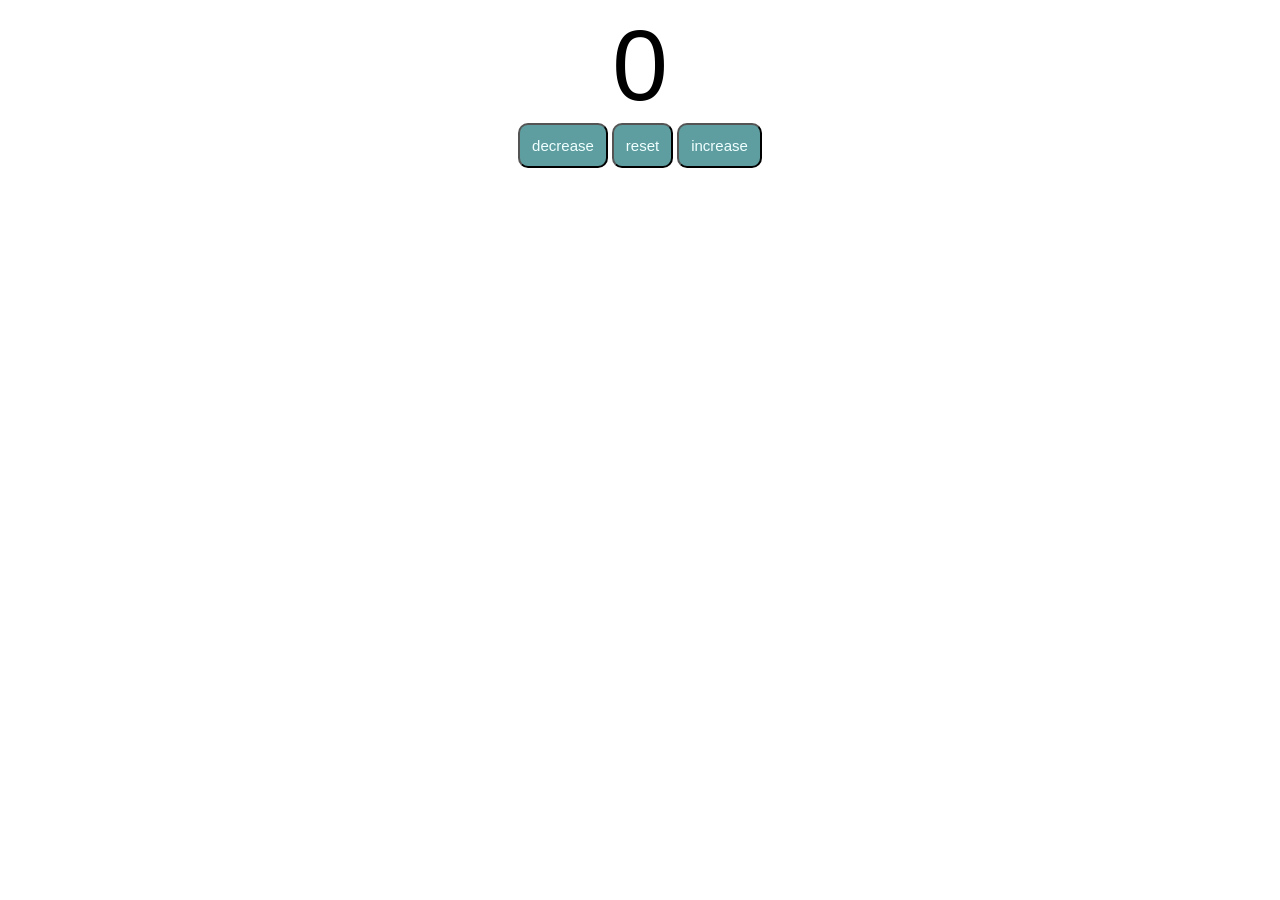
<file: Counter_program/index.html>
<!DOCTYPE html>
<html lang="en">
<head>
    <meta charset="UTF-8">
    <meta name="viewport" content="width=device-width, initial-scale=1.0">
    <title>Counter</title>
    <link rel="stylesheet" href="style.css"> 
</head>
<body>
    <label id="countlabel">0</label>
    <div id="btn">
        <button id="decreasebtn" class="button">decrease</button>
        <button id="resetbtn" class="button">reset</button>
        <button id="increasebtn" class="button">increase</button>
    </div>
    <script src="script.js"></script>
</body>
</html>
</file>
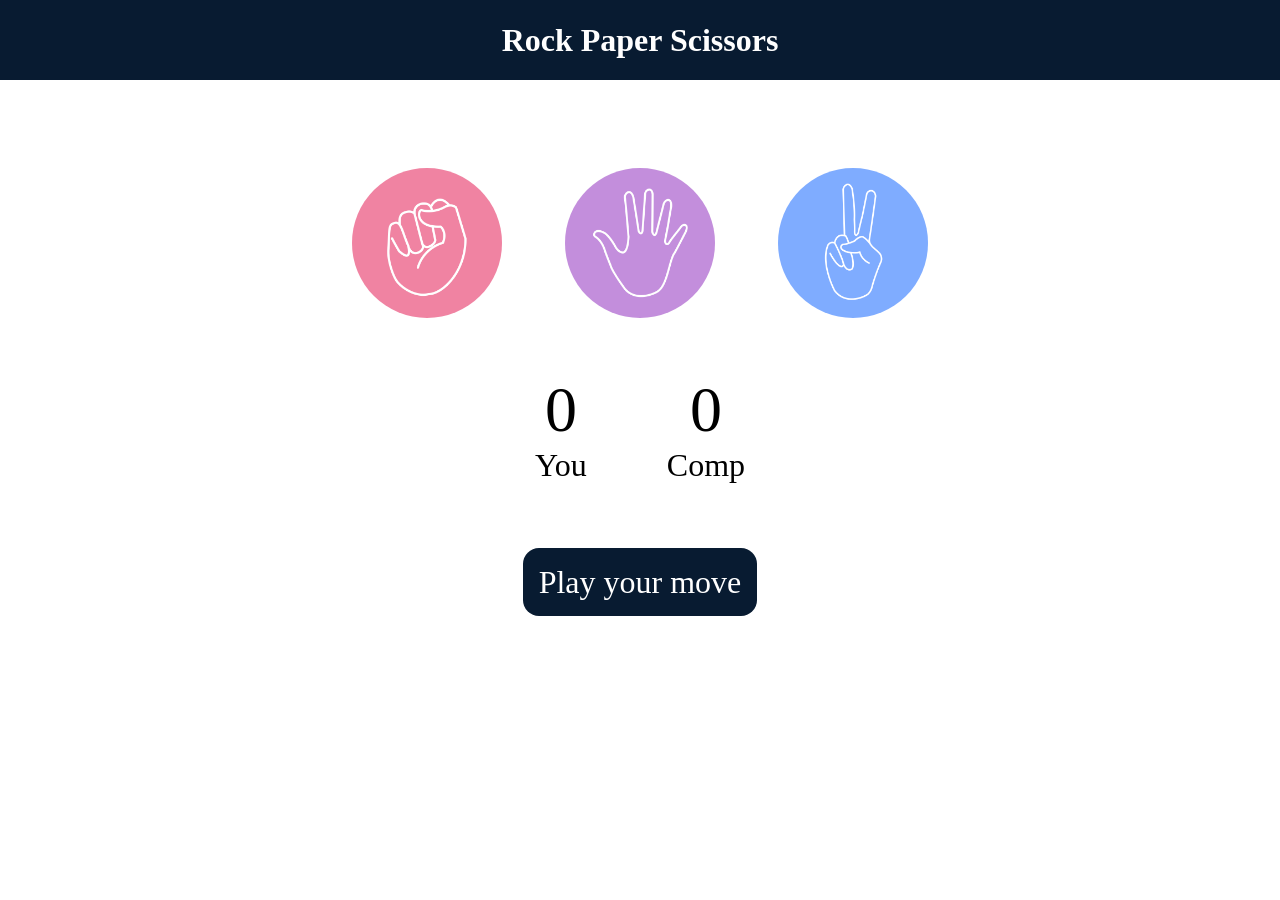
<file: ROCK-PAPER-SCISSOR/index.html>
<!DOCTYPE html>
<html lang="en">
<head>
    <meta charset="UTF-8">
    <meta name="viewport" content="width=device-width, initial-scale=1.0">
    <title>Rock Paper Scissors Game</title>
    <link rel="stylesheet" href="style.css" />
</head>
<body>
    <h1>Rock Paper Scissors</h1>
    <div class="choices">
      <div class="choice" id="rock">
        <img src="./images/rock.png" />
      </div>
      <div class="choice" id="paper">
        <img src="./images/paper.png" />
      </div>
      <div class="choice" id="scissors">
        <img src="./images/scissors.png" />
      </div>
    </div>

    <div class="score-board">
      <div class="score">
        <p id="user-score">0</p>
        <p>You</p>
      </div>
      <div class="score">
        <p id="comp-score">0</p>
        <p>Comp</p>
      </div>
    </div>

    <div class="msg-container">
      <p id="msg">Play your move</p>
    </div>
    <script src="script.js"></script>
</body>
</html>
</file>
<file: Counter_program/style.css>
* {
    text-align: center;
}
#countlabel {
    display: block;
    font-size: 100px;
    font-family: Arial, Helvetica, sans-serif;
}
.button{
    padding:12px;
    border-radius: 10px;
    background-color: cadetblue;
    color: azure;
    font-size: 15px;
    cursor: pointer;
    transition: background-color 0.3s;
}
.button:hover{
    background-color: rgb(2, 101, 102);
}
</file>
<file: ROCK-PAPER-SCISSOR/style.css>
* {
  margin: 0;
  padding: 0;
  text-align: center;
}

h1 {
  background-color: #081b31;
  color: #fff;
  height: 5rem;
  line-height: 5rem;
}

.choice {
  height: 165px;
  width: 165px;
  border-radius: 50%;
  display: flex;
  justify-content: center;
  align-items: center;
}

.choice:hover {
  cursor: pointer;
  background-color: #081b31;
}

img {
  height: 150px;
  width: 150px;
  object-fit: cover;
  border-radius: 50%;
}

.choices {
  display: flex;
  justify-content: center;
  align-items: center;
  gap: 3rem;
  margin-top: 5rem;
}

.score-board {
  display: flex;
  justify-content: center;
  align-items: center;
  font-size: 2rem;
  margin-top: 3rem;
  gap: 5rem;
}

#user-score,
#comp-score {
  font-size: 4rem;
}

.msg-container {
  margin-top: 5rem;
}

#msg {
  background-color: #081b31;
  color: #fff;
  font-size: 2rem;
  display: inline;
  padding: 1rem;
  border-radius: 1rem;
}
</file>
